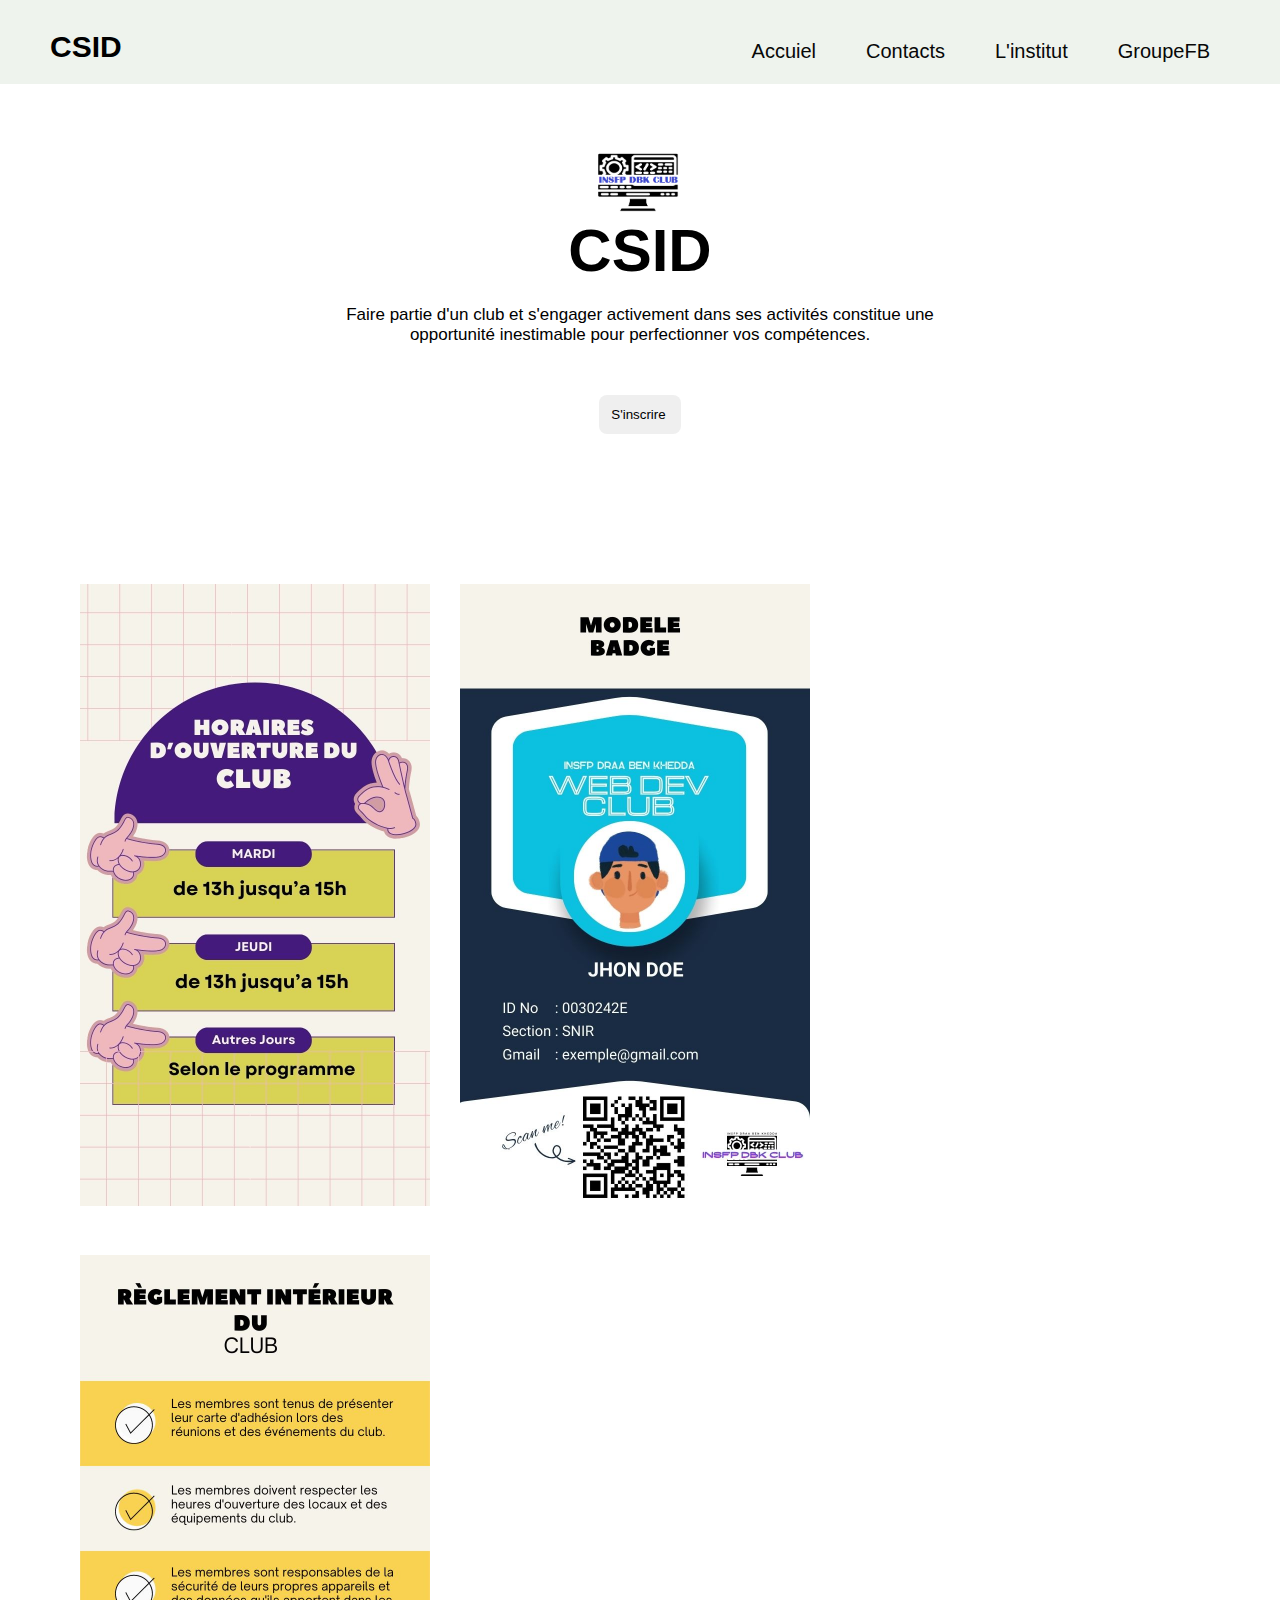
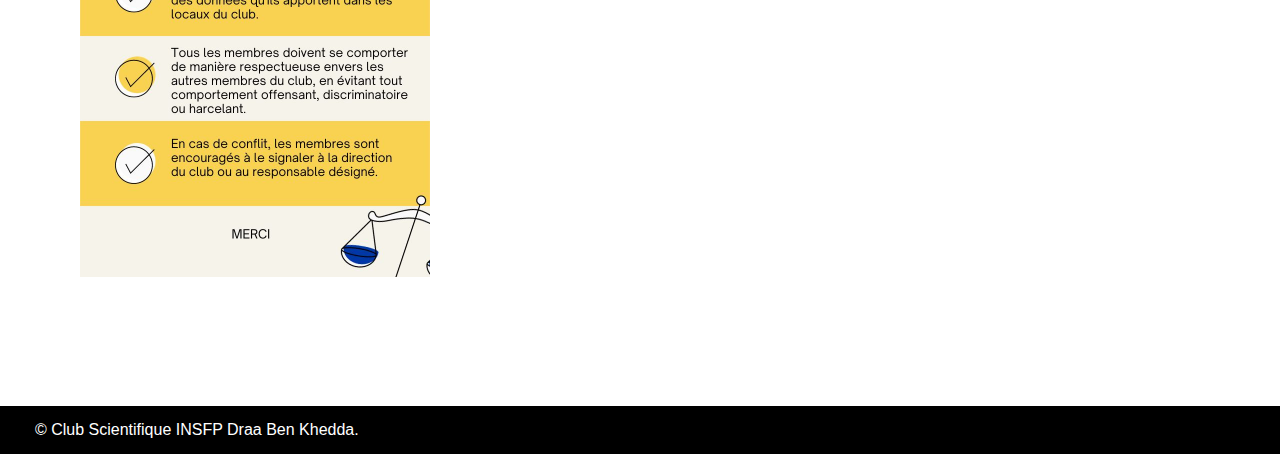
<file: index.html>
<!DOCTYPE html>
<html lang="en">
<head>
    <meta charset="UTF-8">
    <meta name="viewport" content="width=device-width, initial-scale=1.0">
    <link rel="stylesheet" href="style.css">
    <title>CSIDBK</title>
</head>
<body>
    
    <nav>
        
        <h1 class="pl">CSID</h1> 
        
        <div class="onglets">
            <a href="#" class="btn btn-primary"style="text-decoration:none"><p class="link">Accuiel</p></a>
            <a href="mailto:snir.adherants@gmail.com" style="text-decoration:none" ><p class="link"style="text-decoration: ;none">Contacts</p></a>
            <a href="https://www.facebook.com/profile.php?id=100008726586996&locale=fr_FR"style="text-decoration:none"><p class="link">L'institut</p></a>
            <a href="https://www.facebook.com/groups/csi.dbk/"style="text-decoration:none"><p class="link">GroupeFB</p></a>
        
        </div>
        
    </nav>
    <!--HEADER-->
    
    <header>
        <div class="Logos">
            
            <img src="3.png" alt="" >
        </div>
       <h1>CSID</h1>
       <p>Faire partie d'un club et s'engager activement dans ses activités constitue une opportunité inestimable pour perfectionner vos compétences.</p>
       <a href="https://docs.google.com/forms/d/e/1FAIpQLScopcUzKeD38PBAtyCsfpkKZVuR-5Eb43Zqjr-gXB4SfKU9_A/viewform?usp=sf_link"><button class="zara">S'inscrire</button></a>
    </header>  

<!--section proncipale-->
    <section class="main">
        <!--images produits-->
          <div class="cards">
            <div class="card">
                <img src="horaires.jpg" alt="">
            </div>
            <div class="card">
                <img src="badge.jpg" alt="">
            </div>
            <div class="card">
                <img src="reglements.jpg" alt=""> 
            </div>
            
          </div>
          <!--fin des images produits-->
    </section>
    <!--fin de la section principale-->
     

    <!--footer-->
    <footer >
        <p>&copy;  Club Scientifique INSFP Draa Ben Khedda.</p>
    
    </footer>
    
</body>
</html>
</file>
<file: style.css>
*{
    font-family: Verdana, Geneva, Tahoma, sans-serif;
    padding: 0px;
    margin: 0px;
}
nav{
    display: flex;
    flex-wrap: wrap;
    justify-content: space-between;
    padding: 20px;
    background-color: rgb(238, 243, 237);
    position: sticky;
    top: 0;
} 


.Logos img{
    margin-top: 50px;
    margin-bottom: -110px;
    width: 100px;
    height:100px;
}
nav h1{
    font-size: 30PX;
    margin-left:30px;
    position: sticky;
    margin-top: 10px;
    cursor: pointer;
    
}


    


nav .onglets{
display: flex;
flex-wrap: wrap;



}

nav .onglets p{
    font-size: 20PX;
    margin-right:50px;
    margin-top: 20px;
    cursor: pointer;
    color: #070707;
}

header{  
    display: flex;
    justify-content: center;
    align-items: center;
    flex-direction: column;
}
header h1{
    font-size:60px;
    margin-top: 88px;
   
   
}
header p {
    font-size: 17px;
    text-align: center;
    text-align-last:center;
    margin-top: 20px;
    max-width: 600px;
}
header button{
    padding: 12px 15px 12px 12px;
    border: none;
    border-radius: 8px;
    outline: none;
    cursor: pointer;
    margin-top: 50px;
    
}

button:hover{
background-color: rgb(141, 238, 165);
color: #070707;
transition-duration: 1s;

}


.main{
    margin: 80px;
    margin-top: 150px;
    display: flex;
    justify-content: center;
    align-items: center;
    
}
/* les cards*/

.cards{
    display: flex;
    flex-wrap: wrap;
    
}

    

.cards .card{
    margin-right: 30px;
    cursor: pointer;
    
    
}
.cards .card img{
    width: 350px;
    margin-bottom: 45px;
    
}


@media screen and (max-width: 500px){ 
    nav .onglets .link {
       width: 25px;
       font-size:13px;
        display:flex;
        flex-wrap: wrap;
        justify-content: space-between ;
        margin-left: 21px;
        margin-right: 25px;
        align-items: center;
        text-align: center;
       
        
    
    
    
    }
 
    
    nav .pl {
      display: none;
      
      
      

    }
    .cards .card{
        margin-left: 25px;
        margin-top: -90;
        align-items: center;
    }
    .cards .card img{
        width: 300px;
        margin-top: 25px;
    }
    header h1{
    margin: 05px;
    margin-top: 120px;
    display: flex;
    justify-content: center;
    text-align: center;
       

    }

     header p{
        display: flex;
        max-width: 400px;
        
        text-align: center;
        margin-left: 40px;
        margin-right: 40px;
        font-family: 'Antic Didone', serif;
        
        
    }
   
    
}



footer{

    margin-top: 100x;
    background-color: black;
    color: white;
}
footer p{
   margin-left: 35px;
   padding-top: 15px;
   padding-bottom: 15px;
 }
footer .grp{
    margin-left: 57px;
   padding-top: 10px;
   justify-content: space-between;
   flex-wrap: wrap;
   position: sticky;
}
footer .inst{
    margin-left: 57px;
    padding-top: 10px;
    justify-content: space-between;
    flex-wrap: wrap;
    position: sticky;
    padding-bottom: 20px;
}
</file>
